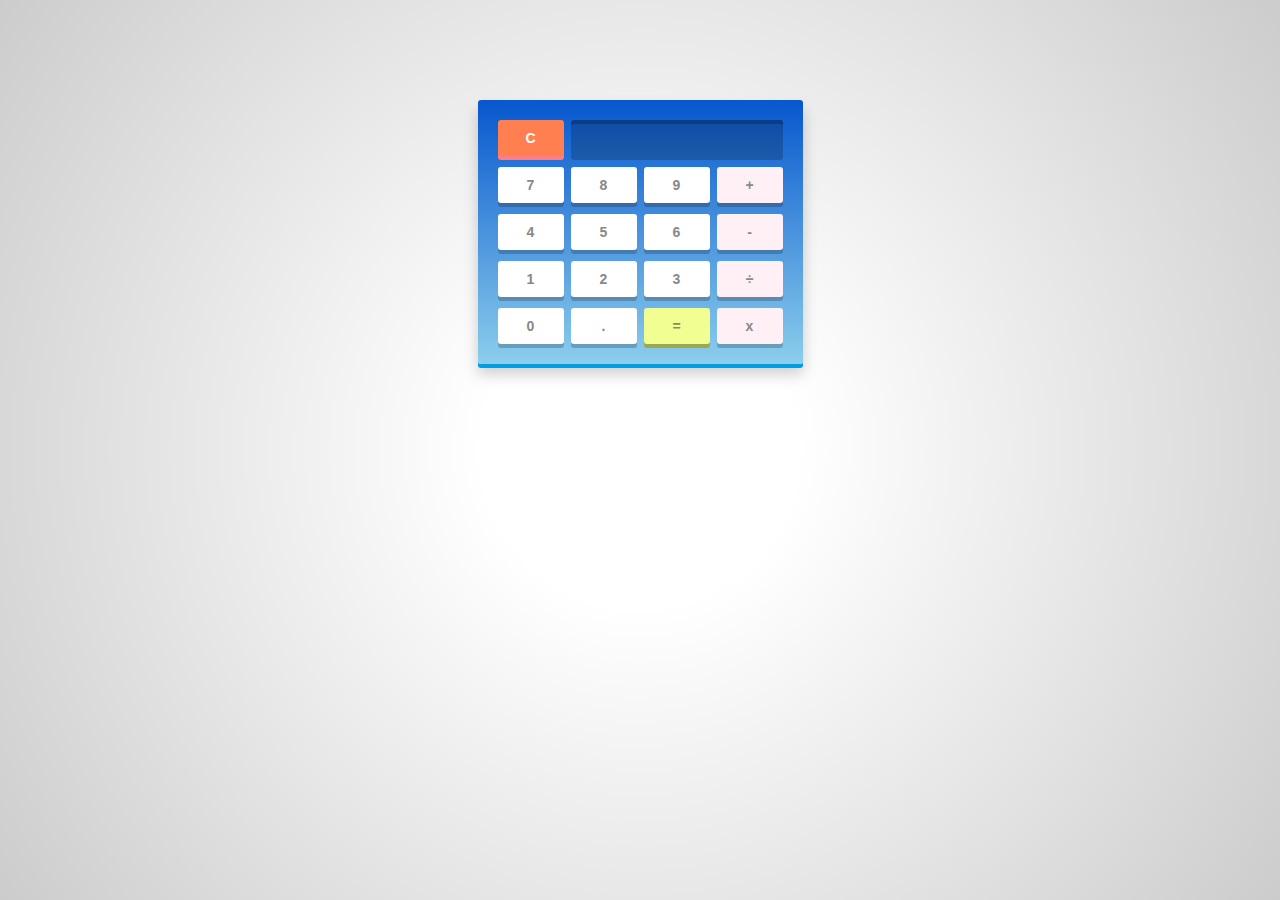
<file: Calculator/index.html>
<!DOCTYPE html>
<html lang="en">
<head>
    <meta charset="UTF-8"/>
    <title>Calculator</title>
    <link rel="stylesheet" type="text/css" href="css/style.css">
</head>
<body onload="load()">
    <div id="calculator">
        <!-- Screen and clear key -->
        <div class="top">
            <span id="clear">C</span>
            <div id="screen"></div>
        </div>

        <div class="keys">
            <!-- operators and other keys -->
            <span>7</span>
            <span>8</span>
            <span>9</span>
            <span class="operator">+</span>
            <span>4</span>
            <span>5</span>
            <span>6</span>
            <span class="operator">-</span>
            <span>1</span>
            <span>2</span>
            <span>3</span>
            <span class="operator">÷</span>
            <span>0</span>
            <span>.</span>
            <span class="eval">=</span>
            <span class="operator">x</span>
        </div>
    </div>
    <script type="text/javascript" src="js/index.js"></script>
</body>
</html>
</file>
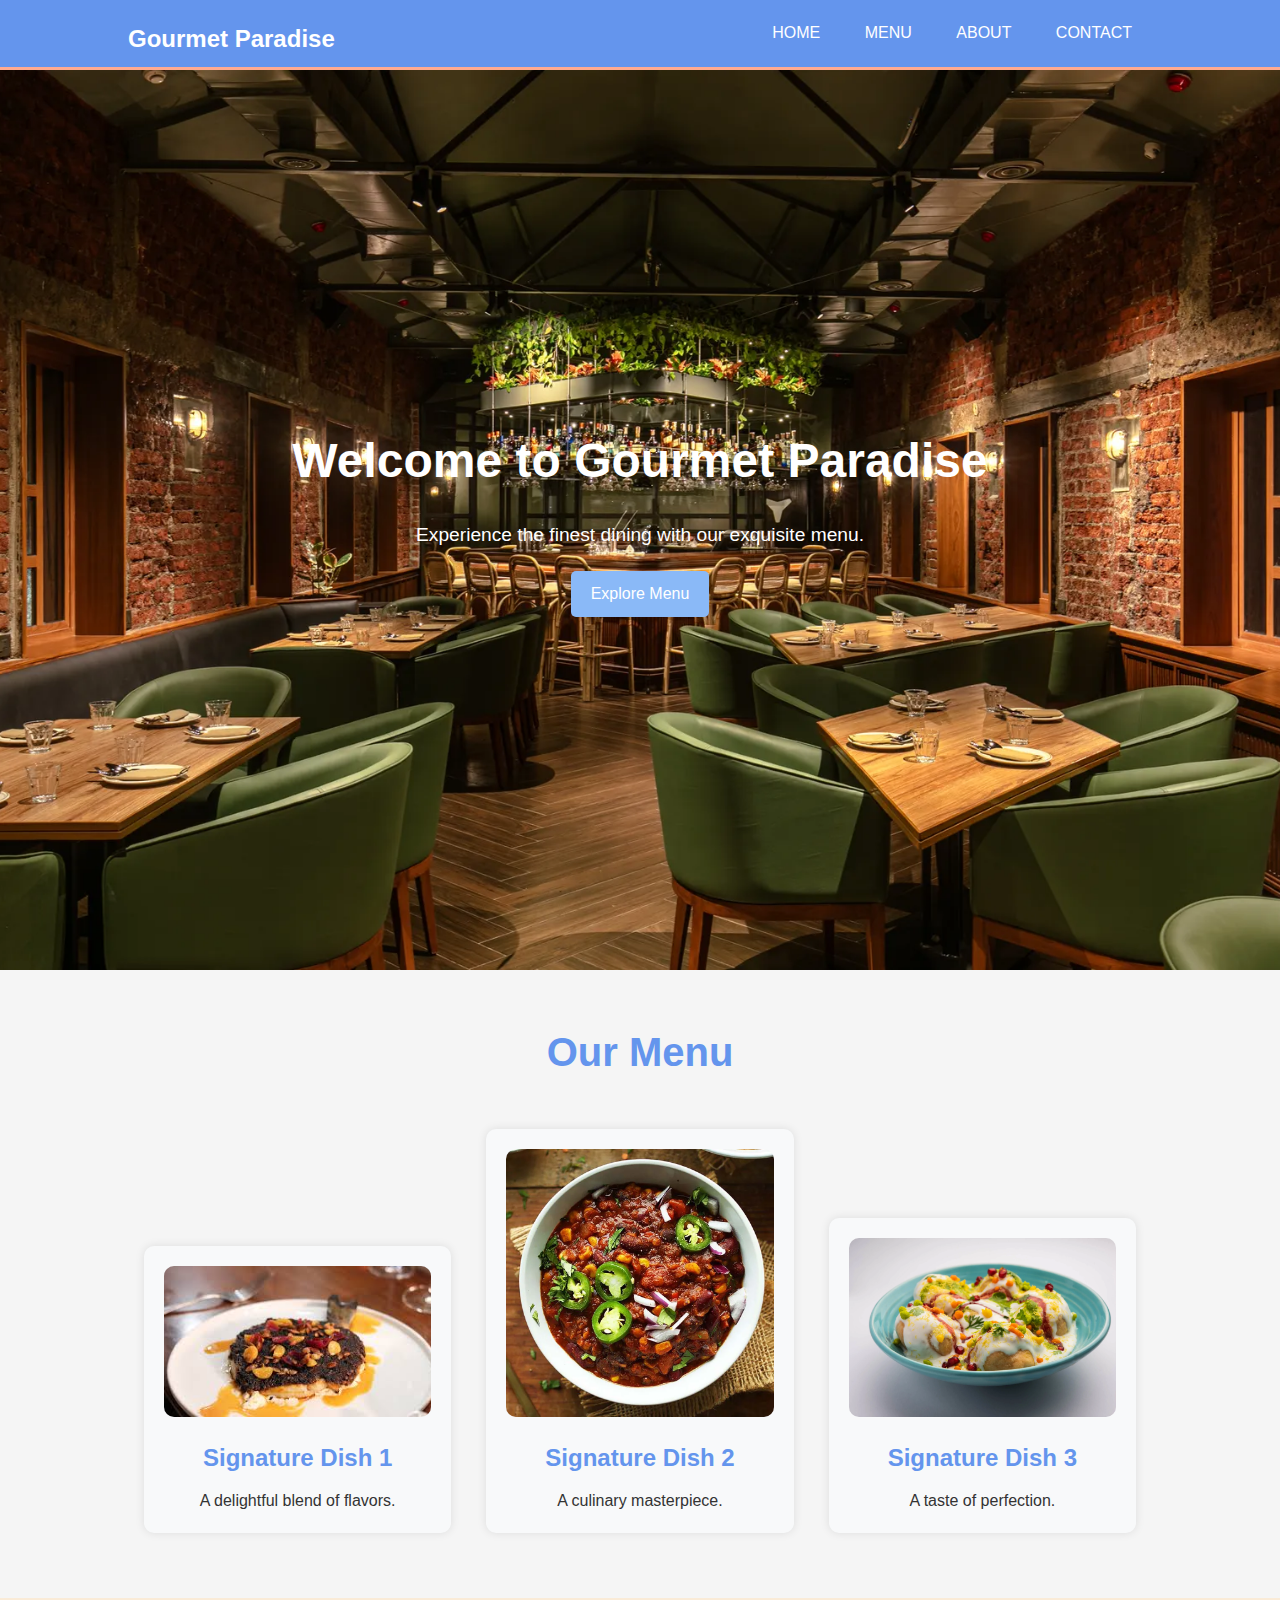
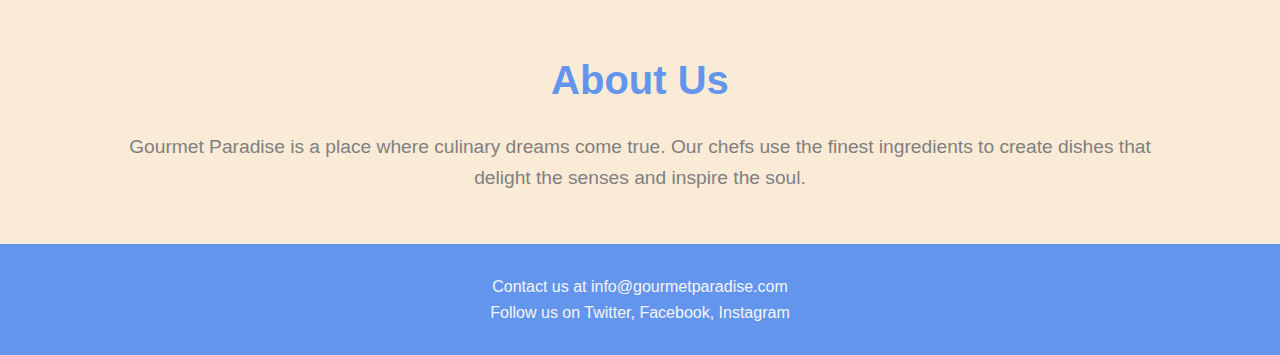
<file: Landing Page/index.html>
<!DOCTYPE html>
<html lang="en">
<head>
    <meta charset="UTF-8">
    <meta name="viewport" content="width=device-width, initial-scale=1.0">
    <title>Gourmet Paradise</title>
    <link rel="stylesheet" href="styles.css">
</head>
<body>
    <header>
        <div class="container">
            <h1 class="logo">Gourmet Paradise</h1>
            <nav>
                <ul>
                    <li><a href="#home">Home</a></li>
                    <li><a href="#menu">Menu</a></li>
                    <li><a href="#about">About</a></li>
                    <li><a href="#contact">Contact</a></li>
                </ul>
            </nav>
        </div>
    </header>
    <main>
        <section id="home" class="hero">
            <div class="container">
                <h2>Welcome to Gourmet Paradise</h2>
                <p>Experience the finest dining with our exquisite menu.</p>
                <a href="#menu" class="btn">Explore Menu</a>
            </div>
        </section>
        <section id="menu" class="menu">
            <div class="container">
                <h2>Our Menu</h2>
                <div class="menu-item">
                    <img src="dish1.jpg" alt="Dish 1">
                    <h3>Signature Dish 1</h3>
                    <p>A delightful blend of flavors.</p>
                </div>
                <div class="menu-item">
                    <img src="dish2.jpg" alt="Dish 2">
                    <h3>Signature Dish 2</h3>
                    <p>A culinary masterpiece.</p>
                </div>
                <div class="menu-item">
                    <img src="dish3.jpg" alt="Dish 3">
                    <h3>Signature Dish 3</h3>
                    <p>A taste of perfection.</p>
                </div>
            </div>
        </section>
        <section id="about" class="about">
            <div class="container">
                <h2>About Us</h2>
                <p>Gourmet Paradise is a place where culinary dreams come true. Our chefs use the finest ingredients to create dishes that delight the senses and inspire the soul.</p>
            </div>
        </section>
    </main>
    <footer>
        <div class="container">
            <p>Contact us at <a href="mailto:info@gourmetparadise.com">info@gourmetparadise.com</a></p>
            <p>Follow us on 
                <a href="#">Twitter</a>, 
                <a href="#">Facebook</a>, 
                <a href="#">Instagram</a>
            </p>
        </div>
    </footer>
</body>
</html>
</file>
<file: Calculator/css/style.css>
*{
    margin: 0;
    padding: 0;
    /* Padding and border are included in the element's total width and height */
    -webkit-box-sizing: border-box;
    -moz-box-sizing: border-box;
    box-sizing: border-box;

    font:bold 14px Aria,sans-serif;
}

html {
    height: 100%;
    background: white;
    background: radial-gradient(circle, #fff 20%, #ccc);
    background-size: cover;
}

#calculator {
    width: 325px;
    height: auto;

    margin: 100px auto;
    padding: 20px 20px 9PX;

    background: #0b8fcc;
    background: linear-gradient(#0757ce, #8bceec);
    border-radius: 3px;
    /* Using box shadows to create 3D effects */
    box-shadow: 0px 4px #009de4, 0px 10px 15px rgba(0,0,0,0.2);
}

#screen {
    float: right;

    height: 40px;
    width: 212px;

    padding: 0 10px;

    background: rgba(0, 0, 0, 0.2);
    border-radius: 3px;
    /* Inset shadow on the screen to create indent */
    box-shadow: inset 0px 4px rgba(0, 0, 0, 0.2);

    /* Typography */
    font-size: 17px;
    line-height: 40px;
    color: white;
    text-shadow: 1px 1px 2px rgba(0, 0, 0, 0.2);
    text-align: right;
    letter-spacing: 1px;
}

/* Clear Floats to make sure #calculator includes them correctly */
.keys, .top {
    overflow: hidden;
}

/* Applying css on all the keys */
.keys span, #clear {
    float: left;
    position: relative;
    top: 0;
    /* Specifies the type of cursor to be displayed when pointing on an element. */
    cursor: pointer;

    width: 66px;
    height: 36px;

    background: white;
    border-radius: 3px;
    box-shadow: 0px 4px rgba(0, 0, 0, 0.2);

    margin: 0 7px 11px 0;

    color: #888;
    line-height: 36px;
    text-align: center;

    /* prevent selection of text inside keys */
    user-select: none;

    /* Transitions allows you to change property values smoothly  */
    transition: all 0.2s ease;
}

.keys span.operator {
    background: #FFF0F5;
    margin-right: 0; /* 7px in previous setting*/
}

/* Eval Button */
.keys span.eval {
    background: #f1ff92;
    box-shadow: 0px 4px #9da853;
    color: #888e5f;
}

.keys span.eval:hover {
    background: #abb850;
    box-shadow: 0px 4px #717a33;
    color: #ffffff;
}

.keys span.eval:active {
    box-shadow: 0px 0px #717a33;
    top: 4px;
}

/* Clear Button */
#clear {
    background: coral;
    box-shadow: 0px 4px #ff7c87;
    color: white;
}

#clear:hover {
    background: #f68991;
    box-shadow: 0px 4px #d3545d;
    color: white;
}

#clear:active {
    top: 4px;
    box-shadow: 0px 0px #d3545d;
}

/* Other Buttons */
.keys span:hover {
    background: #9c89f6;
    box-shadow: 0px 4px #6b54d3;
    color: white;
}

.keys span:active {
    box-shadow: 0px 0px #6b54d3;
    top: 4px;
}
</file>
<file: Landing Page/styles.css>
/* Basic Reset */
* {
    margin: 0;
    padding: 0;
    box-sizing: border-box;
}

body {
    font-family: 'Arial', sans-serif;
    line-height: 1.6;
    background: #f0f8ff;
    color: #333;
}

.container {
    width: 80%;
    margin: auto;
    overflow: hidden;
}

/* Header */
header {
    background: cornflowerblue;
    color: #fff;
    padding-top: 20px;
    min-height: 70px;
    border-bottom: #ffab91 3px solid;
}

header a {
    color: #fff;
    text-decoration: none;
    text-transform: uppercase;
    font-size: 16px;
}

header ul {
    padding: 0;
    list-style: none;
}

header li {
    display: inline;
    padding: 0 20px;
}

header .logo {
    float: left;
    font-size: 24px;
}

header nav {
    float: right;
}

/* Hero Section */
.hero {
    background: url('restaurant-bg.jpg') no-repeat center center/cover;
    color: #fff;
    height: 100vh;
    text-align: center;
    display: flex;
    justify-content: center;
    align-items: center;
    flex-direction: column;
}

.hero h2 {
    font-size: 3rem;
    margin-bottom: 20px;
    
}

.hero p {
    font-size: 1.2rem;
    margin-bottom: 20px;
}

.hero .btn {
    display: inline-block;
    padding: 10px 20px;
    background: #8ab9f7;
    color: #fff;
    text-decoration: none;
    border-radius: 5px;
}

/* Menu Section */
.menu {
    padding: 50px 0;
    text-align: center;
    background: whitesmoke;
}

.menu h2 {
    margin-bottom: 30px;
    font-size: 2.5rem;
    color: cornflowerblue;
}

.menu-item {
    width: 30%;
    display: inline-block;
    margin: 1.5%;
    padding: 20px;
    background: #f8f9fa;
    border-radius: 10px;
    box-shadow: 0 0 10px rgba(0, 0, 0, 0.1);
    text-align: center;
}

.menu-item img {
    max-width: 100%;
    border-radius: 10px;
    margin-bottom: 15px;
}

.menu-item h3 {
    font-size: 1.5rem;
    margin-bottom: 10px;
    color: cornflowerblue;
}

/* About Section */
.about {
    padding: 50px 0;
    text-align: center;
    background: antiquewhite ;
}

.about h2 {
    margin-bottom: 20px;
    font-size: 2.5rem;
    color: cornflowerblue;
}

.about p {
    font-size: 1.2rem;
    color: grey;
}

/* Footer */
footer {
    background: cornflowerblue;
    color: whitesmoke;
    text-align: center;
    padding: 30px 0;
}

footer a {
    color: whitesmoke;
    text-decoration: none;
}
</file>
